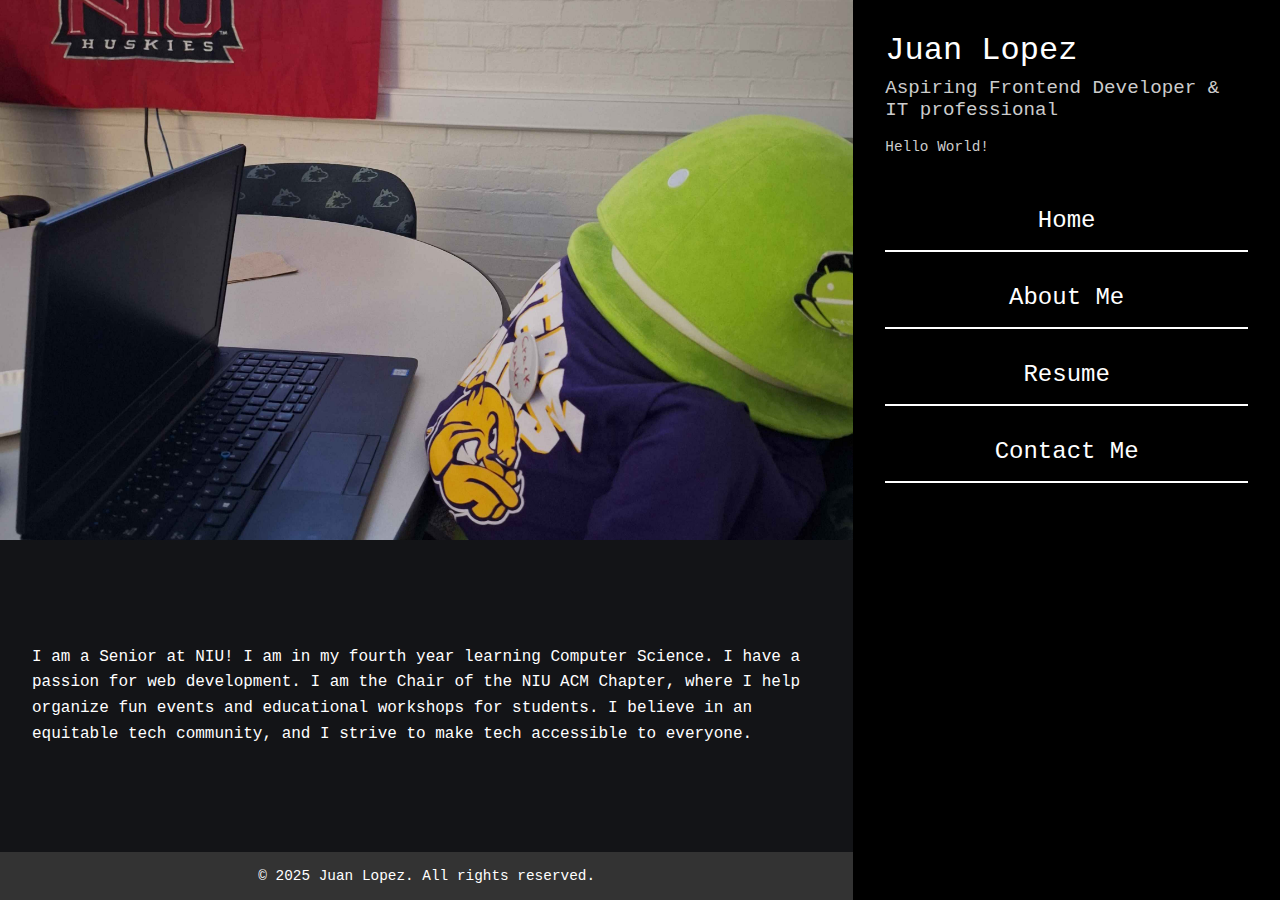
<file: index.html>
<!doctype HTML>
<html>
<head>
    
    <!----Basics and Linking-------->
    <title>Juan Lopez's Portfolio</title>
    <link rel="stylesheet" href="styles/styles.css">
    <link rel="icon" href="assets/icons/steamhappy.ico" sizes="any" />

     <!-- Mobile & theming -->
     <meta name="viewport" content="width=device-width, initial-scale=1, viewport-fit=cover" />
     <meta name="theme-color" content="#0f172a" />
     <meta name="color-scheme" content="light dark" />

     <!-- SEO basics -->
    <meta description="website"/>
    <meta charset="UTF-8"/>   
    <meta robots="index"/>  

</head>
<body>
    <!-- Grid Container -->
    <div class="grid-container">
        
        <!-- Hero Section -->
        <main class="hero-main">
            <header id="hero">
                <div class="hero-image">
                    <img src="assets/images/gizmo.jpg" alt="Juan Lopez">
                </div>
                <div class="hero-bio">
                    <p>I am a Senior at NIU! I am in my fourth year learning Computer Science. I have a passion for web development. 
                        I am the Chair of the NIU ACM Chapter, where I help organize fun events and educational workshops for students.
                        I believe in an equitable tech community, and I strive to make tech accessible to everyone.
                    </p>
                </div>
            </header>
        </main>

        <!-- Navbar -->
        <header id="navbar" class="navbar-section">
            <nav class="navbar">
                <div class="navbar-text">
                    <h1>Juan Lopez</h1>
                    <h2>Aspiring Frontend Developer & IT professional</h2>
                    <p>Hello World!</p>
                </div>
                
                <!-- links -->
                <ul>
                    <li><a href="index.html">Home</a></li>
                    <li><a href="pages/about.html">About Me</a></li>
                    <li><a href="pages/resume.html">Resume</a></li>
                    <li><a href="pages/contact.html">Contact Me</a></li>
                </ul>
            </nav>
        </header>

        <!-- Footer  -->
        <footer class="footer-section">
            <p>&copy; 2025 Juan Lopez. All rights reserved.</p>
        </footer>
    </div>
</body>
</html>
</file>
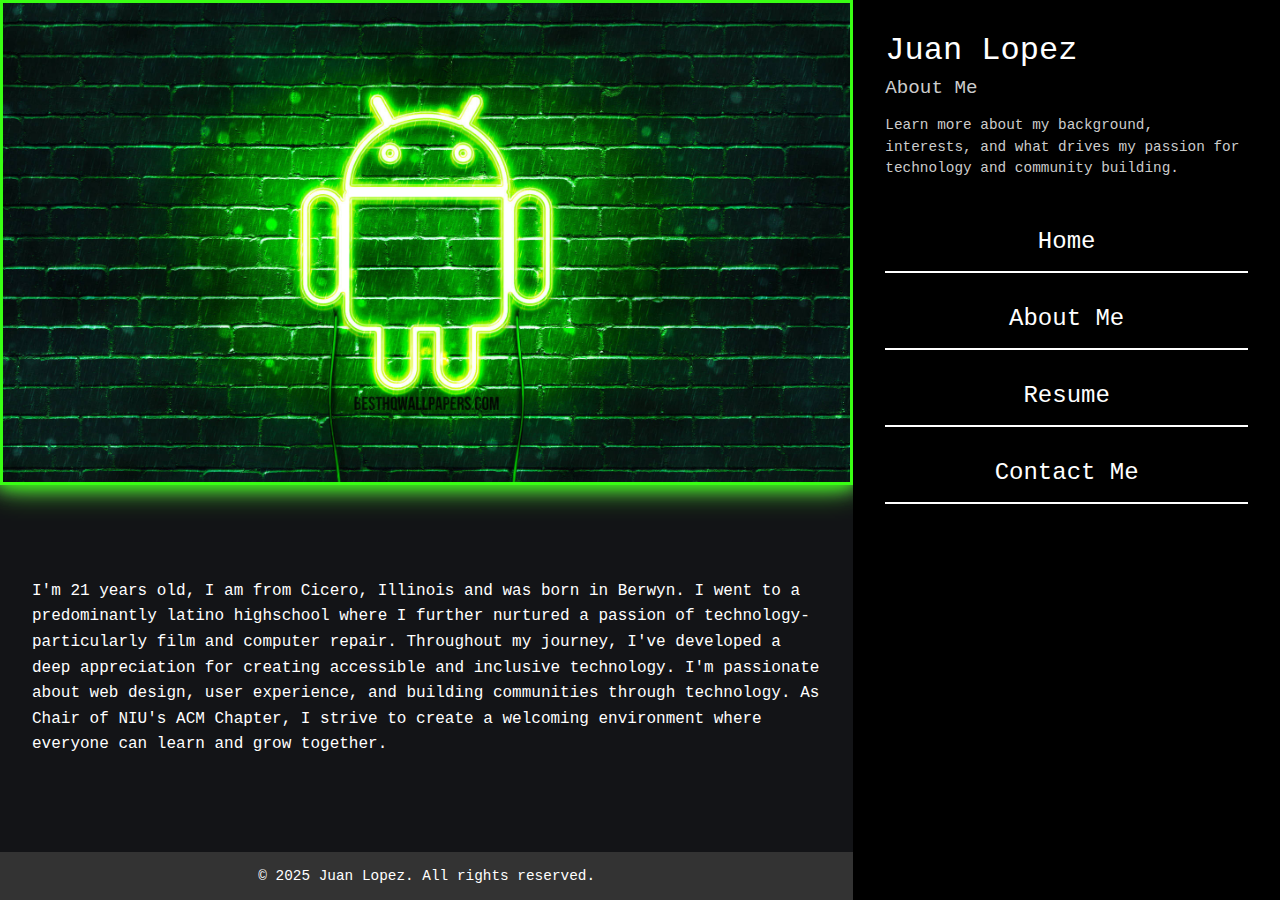
<file: pages/about.html>
<!doctype HTML>
<html lang="en">
<head>
    
    <!----Basics and Linking------>
    <title>About Me - Juan Lopez's Portfolio</title>
    <link rel="stylesheet" href="../styles/base.css">
    <link rel="stylesheet" href="../styles/layout.css">
    <link rel="stylesheet" href="../styles/navigation.css">
    <link rel="stylesheet" href="../styles/images.css">
    <link rel="stylesheet" href="../styles/responsive.css">
    <link rel="icon" href="../assets/icons/android.ico?v=1" type="image/x-icon" />

     <!-- Mobile & theming -->
     <meta name="viewport" content="width=device-width, initial-scale=1, viewport-fit=cover" />
     <meta name="theme-color" content="#0f172a" />
     <meta name="color-scheme" content="light dark" />

     <!-- SEO basics -->
    <meta description="website"/>
    <meta charset="UTF-8"/>   
    <meta robots="index"/>  

</head>
<body>
    <a href="#hero" class="skip-link">Skip to main content</a>
    <!-- Grid Container -->
    <div class="grid-container">
        
        <!-- Hero Section -->
        <main class="hero-main" id="main-content">
            <header id="hero">
                <div class="hero-image">
                    <img src="../assets/images/andy.jpg" alt="Picture of Bugdroid, an Android OS mascot. Green and Glowing!">
                </div>
                <div class="hero-bio">
                    <p> I'm 21 years old, I am from Cicero, Illinois and was born in Berwyn. I went to a predominantly latino highschool where
                        I further nurtured a passion of technology- particularly film and computer repair. Throughout my journey, I've developed 
                        a deep appreciation for creating accessible and inclusive technology. I'm passionate about web design, user experience, 
                        and building communities through technology. As Chair of NIU's ACM Chapter, I strive to create a welcoming 
                        environment where everyone can learn and grow together.
                    </p>
                </div>
            </header>
        </main>

        <!-- Navbar -->
        <header id="navbar" class="navbar-section">
            <nav class="navbar" aria-label="Main navigation">
                <div class="navbar-text">
                    <h1>Juan Lopez</h1>
                    <h2>About Me</h2>
                    <p>Learn more about my background, interests, and what drives my passion for technology and community building.</p>
                </div>
                
                <!-- links -->
                <ul>
                    <li><a href="../index.html">Home</a></li>
                    <li><a href="about.html" aria-current="page">About Me</a></li>
                    <li><a href="resume.html">Resume</a></li>
                    <li><a href="contact.html">Contact Me</a></li>
                </ul>
            </nav>
        </header>

        <!-- Footer  -->
        <footer class="footer-section">
            <p>&copy; 2025 Juan Lopez. All rights reserved.</p>
        </footer>
    </div>
</body>
</html>
</file>
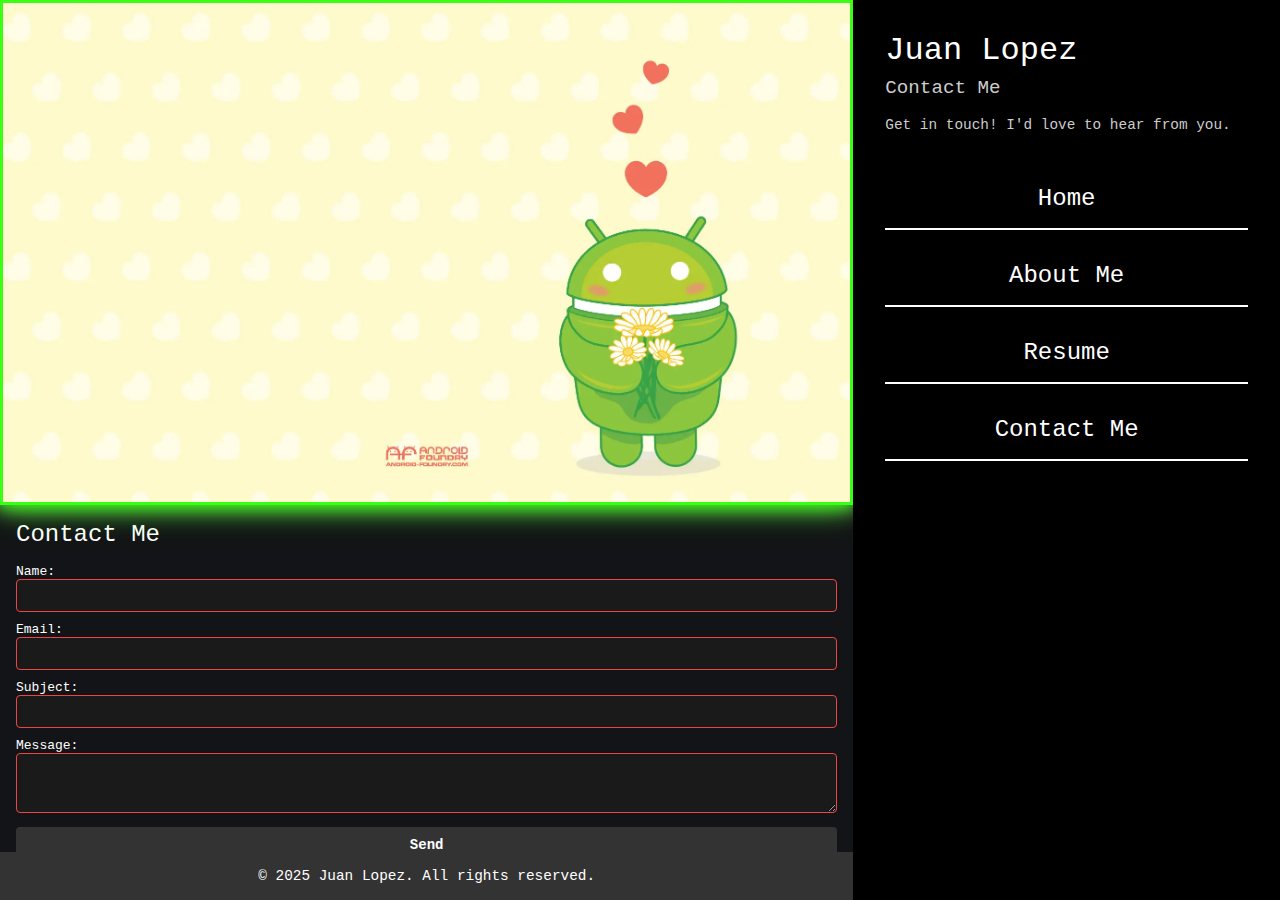
<file: pages/contact.html>
<!doctype HTML>
<html lang="en">
<head>
    
    <!----Basics and Linking------>
    <title>Contact Me</title>
    <link rel="stylesheet" href="../styles/base.css">
    <link rel="stylesheet" href="../styles/layout.css">
    <link rel="stylesheet" href="../styles/navigation.css">
    <link rel="stylesheet" href="../styles/contact.css">
    <link rel="stylesheet" href="../styles/images.css">
    <link rel="stylesheet" href="../styles/responsive.css">
    <link rel="icon" href="../assets/icons/android.ico?v=1" type="image/x-icon" />

     <!-- Mobile & theming -->
     <meta name="viewport" content="width=device-width, initial-scale=1, viewport-fit=cover" />
     <meta name="theme-color" content="#0f172a" />
     <meta name="color-scheme" content="light dark" />

     <!-- SEO basics -->
    <meta description="Contact Juan Lopez"/>
    <meta charset="UTF-8"/>   
    <meta robots="index"/>  

</head>
<body>
    <a href="#hero" class="skip-link">Skip to main content</a>
    <!-- Grid Container -->
    <div class="grid-container">
        
        <!-- Hero Section -->
        <main class="hero-main" id="main-content">
            <header id="hero">
                <div class="hero-image">
                    <img src="../assets/images/cute.png" alt="Decorative image for Juan Lopez's contact page, it is bugdroid">
                </div>

                <div class="hero-bio contact-page">
                    <h2>Contact Me</h2>
                    <form id="contactForm" aria-label="Contact form">
                        <label for="name">Name:
                            <input type="text" name="name" id="name" required aria-required="true">
                        </label>
                        <label for="email">Email:
                            <input type="email" name="email" id="email" required aria-required="true">
                        </label>
                        <label for="subject">Subject:
                            <input type="text" name="subject" id="subject" required aria-required="true">
                        </label>
                        <label for="message">Message:
                            <textarea name="message" id="message" required aria-required="true"></textarea>
                        </label>
                        <button type="submit" aria-label="Send contact form">Send</button>
                    </form>
                    <p id="status" role="status" aria-live="polite"></p>
                </div>
            </header>
        </main>

        <!-- Navbar -->
        <header id="navbar" class="navbar-section">
            <nav class="navbar" aria-label="Main navigation">
                <div class="navbar-text">
                    <h1>Juan Lopez</h1>
                    <h2>Contact Me</h2>
                    <p>Get in touch! I'd love to hear from you.</p>
                </div>
                
                <!-- links -->
                <ul>
                    <li><a href="../index.html">Home</a></li>
                    <li><a href="about.html">About Me</a></li>
                    <li><a href="resume.html">Resume</a></li>
                    <li><a href="contact.html" aria-current="page">Contact Me</a></li>
                </ul>
            </nav>
        </header>

        <!-- Footer  -->
        <footer class="footer-section">
            <p>&copy; 2025 Juan Lopez. All rights reserved.</p>
        </footer>
    </div>

    <script src="../scripts/email.js"></script>
</body>
</html>
</file>
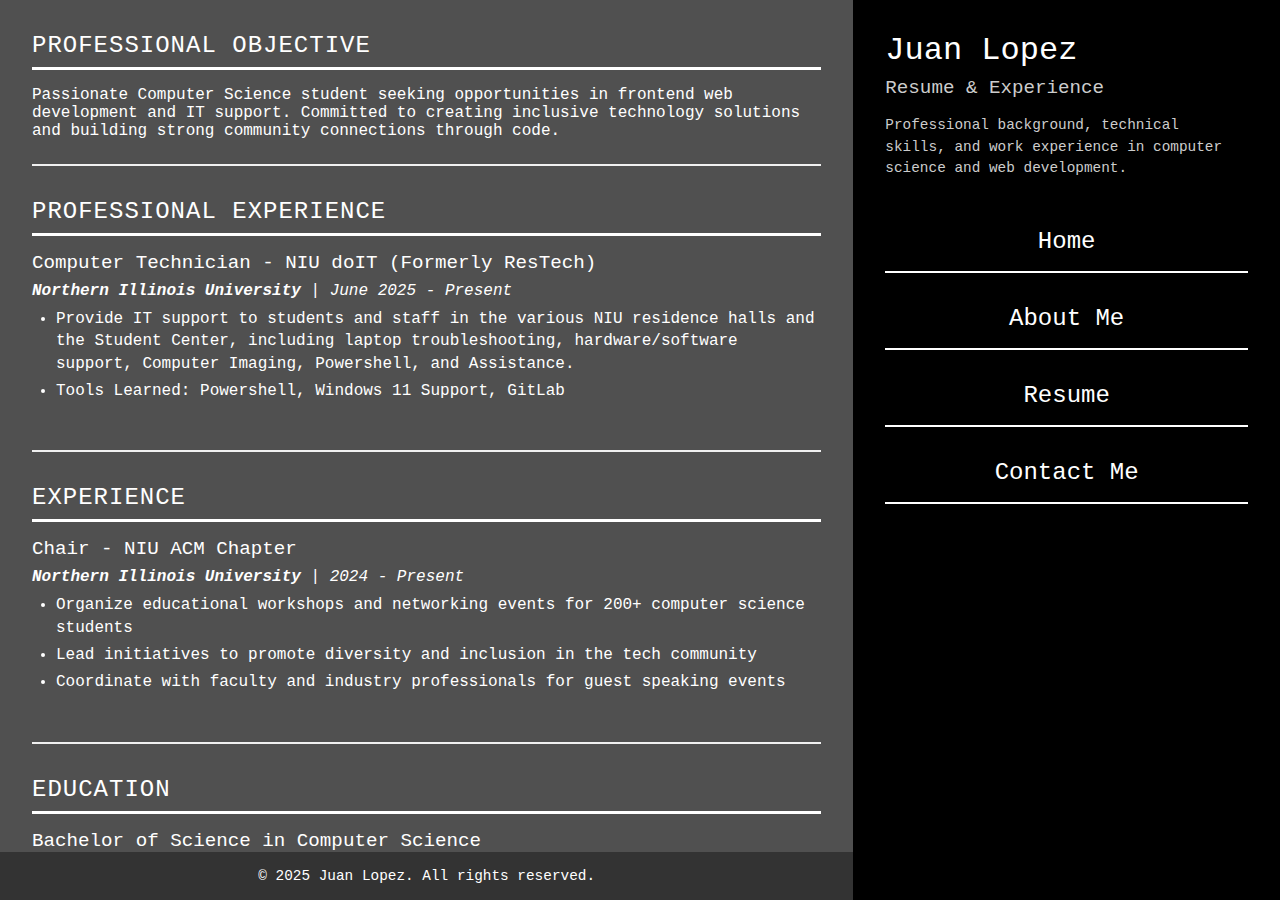
<file: pages/resume.html>
<!doctype HTML>
<html lang="en">
<head>
    
    <!----Basics and Linking------>
    <title>Experience - Juan Lopez's Portfolio</title>
    <link rel="stylesheet" href="../styles/base.css">
    <link rel="stylesheet" href="../styles/layout.css">
    <link rel="stylesheet" href="../styles/navigation.css">
    <link rel="stylesheet" href="../styles/resume.css">
    <link rel="stylesheet" href="../styles/images.css">
    <link rel="stylesheet" href="../styles/responsive.css">
    <link rel="icon" href="../assets/icons/android.ico?v=1" type="image/x-icon" />

     <!-- Mobile & theming -->
     <meta name="viewport" content="width=device-width, initial-scale=1, viewport-fit=cover" />
     <meta name="theme-color" content="#0f172a" />
     <meta name="color-scheme" content="light dark" />

     <!-- SEO basics -->
    <meta description="website"/>
    <meta charset="UTF-8"/>   
    <meta robots="index"/>  

</head>
<body>
    <a href="#main-content" class="skip-link">Skip to main content</a>
    <!-- Grid Container -->
    <div class="grid-container">
        
        <!-- Resume Content -->
        <main class="hero-main" id="main-content">
            <article class="resume-content">
                
                <!-- Professional Objective -->
                <section class="resume-section">
                    <h2>Professional Objective</h2>
                    <p>Passionate Computer Science student seeking opportunities in frontend web development and IT support. Committed to creating inclusive technology solutions and building strong community connections through code.</p>
                </section>

                <!-- Job Experience -->
                <section class="resume-section">
                    <h2>Professional Experience</h2>
                    <div class="job">
                        <h3>Computer Technician - NIU doIT (Formerly ResTech)</h3>
                        <p class="job-details"><strong>Northern Illinois University</strong> | <em>June 2025 - Present</em></p>
                        <ul>
                            <li>Provide IT support to students and staff in the various NIU residence halls and the Student Center, including laptop troubleshooting, hardware/software support, Computer Imaging, Powershell, and Assistance.</li>
                            <li>Tools Learned: Powershell, Windows 11 Support, GitLab</li>
                        </ul>
                    </div>
                </section>

                <!-- Experience -->
                <section class="resume-section">
                    <h2>Experience</h2>
                    <div class="job">
                        <h3>Chair - NIU ACM Chapter</h3>
                        <p class="job-details"><strong>Northern Illinois University</strong> | <em>2024 - Present</em></p>
                        <ul>
                            <li>Organize educational workshops and networking events for 200+ computer science students</li>
                            <li>Lead initiatives to promote diversity and inclusion in the tech community</li>
                            <li>Coordinate with faculty and industry professionals for guest speaking events</li>
                        </ul>
                    </div>
                </section>

                <!-- Education -->
                <section class="resume-section">
                    <h2>Education</h2>
                    <div class="education">
                        <h3>Bachelor of Science in Computer Science</h3>
                        <p class="education-details"><strong>Northern Illinois University</strong> | <em>Expected 2025</em></p>
                        <p>Senior-level coursework in web development, software engineering, and database systems.</p>
                    </div>
                </section>

                <!-- Technical Skills -->
                <section class="resume-section">
                    <h2>Technical Skills</h2>
                    <div class="skills-grid">
                        <div class="skill-category">
                            <h4>Programming Languages</h4>
                            <p>C++, JavaScript, TypeScript, HTML, CSS, SQL, Python, NodeJS</p>
                        </div>
                        <div class="skill-category">
                            <h4>Frameworks & Tools</h4>
                            <p>React, Node.js, Git, VS Code</p>
                        </div>
                        <div class="skill-category">
                            <h4>Other Skills</h4>
                            <p>IT Helpdesk Operations, Web Development, ITSM Ticketing, Database Design</p>
                        </div>
                    </div>
                </section>

            </article>
        </main>

        <!-- Navbar -->
        <header id="navbar" class="navbar-section">
            <nav class="navbar" aria-label="Main navigation">
                <div class="navbar-text">
                    <h1>Juan Lopez</h1>
                    <h2>Resume & Experience</h2>
                    <p>Professional background, technical skills, and work experience in computer science and web development.</p>
                </div>
                
                <!-- links -->
                <ul>
                    <li><a href="../index.html">Home</a></li>
                    <li><a href="about.html">About Me</a></li>
                    <li><a href="resume.html">Resume</a></li>
                    <li><a href="contact.html">Contact Me</a></li>
                </ul>
            </nav>
        </header>

        <!-- Footer  -->
        <footer class="footer-section">
            <p>&copy; 2025 Juan Lopez. All rights reserved.</p>
        </footer>
    </div>
</body>
</html>
</file>
<file: styles/styles.css>
/*CSS Grid Layout*/
* {
    margin: 0;
    padding: 0;
    box-sizing: border-box;
}

body {
    font-family: 'Courier New', Courier, monospace;
    margin: 0;
    padding: 0;
    overflow: hidden;
}

/* Main Grid Container */

.grid-container {
    display: grid;
    grid-template-columns: 2fr 1fr; /* Left content: 2/3, Right sidebar: 1/3 */
    grid-template-rows: 1fr auto;
    grid-template-areas: 
        "hero sidebar"
        "footer sidebar";
    height: 100vh;
    width: 100vw;
}

/* Hero Main Area (Contains both image and bio) */

.hero-main {
    grid-area: hero;
    display: flex;
    flex-direction: column;
    overflow: hidden;
}

#hero {
    display: flex;
    flex-direction: column;
    height: 100%;
}

.hero-image {
    flex: 2;
    position: relative;
    min-height: 60vh;
}

.hero-image img {
    width: 100%;
    height: 100%;
    object-fit: cover;
    object-position: center;
    display: block;
}

/* Hero Bio Area */

.hero-bio {
    flex: 1;
    background-color: #131417;
    padding: 2rem;
    display: flex;
    align-items: center;
    color: white;
    min-height: 20vh;
}

.hero-bio p {
    font-size: 1rem;
    line-height: 1.6;
    margin: 0;
    display: block;
    visibility: visible;
    color: white;
}

/* Sidebar/Navbar Area */

.navbar-section {
    grid-area: sidebar;
    background-color: #000;
    color: white;
    padding: 2rem;
    display: flex;
    flex-direction: column;
    overflow-y: auto;
}

.navbar-text {
    margin-bottom: 2rem;
}

.navbar-text h1 {
    font-size: 2rem;
    margin-bottom: 0.5rem;
    font-weight: normal;
}

.navbar-text h2 {
    font-size: 1.2rem;
    margin-bottom: 1rem;
    color: #ccc;
    font-weight: normal;
}

.navbar-text p {
    font-size: 0.9rem;
    line-height: 1.5;
    color: #ccc;
}

/* Navbar */
.navbar ul {
    list-style: none;
    margin-top: auto; 
}

.navbar li {
    margin-bottom: 1rem;
}

.navbar a {
    color: white;
    text-decoration: none;
    font-size: 1.5rem;
    display: block;
    padding: 1rem 0;
    border-bottom: 2px solid white;
    transition: all 0.3s ease;
    text-align: center;
}

.navbar a:hover {
    background-color: rgba(255, 255, 255, 0.1);
    transform: translateX(10px);
}

/* Footer Area */

.footer-section {
    grid-area: footer;
    background-color: #333;
    color: white;
    padding: 1rem 2rem;
    display: flex;
    align-items: center;
    justify-content: center;
}

.footer-section p {
    margin: 0;
    font-size: 0.9rem;
}

h1, h2, h3 {
    font-family: 'Courier New', Courier, monospace;
    font-weight: normal;
    word-wrap: break-word;
    overflow-wrap: break-word;
}

p {
    font-family: 'Courier New', Courier, monospace;
    word-wrap: break-word;
    overflow-wrap: break-word;
}

/* Mobile */
@media (max-width: 768px) {
    .grid-container {
        grid-template-columns: 1fr;
        grid-template-rows: auto auto auto;
        grid-template-areas: 
            "hero"
            "sidebar"
            "footer";
        height: auto;
        overflow-y: auto;
    }
    
    body {
        overflow-y: auto;
    }
    
    .hero-main {
        flex-direction: column;
    }
    
    .hero-image {
        height: 50vh;
    }
    
    .hero-image img {
        object-fit: cover;
    }
    
    .hero-bio {
        padding: 1.5rem;
        background-color: rgba(0, 0, 0, 0.85);
        color: white;
        backdrop-filter: blur(5px);
        text-shadow: 2px 2px 4px rgba(0, 0, 0, 0.8);
    }
    
    .navbar-section {
        padding: 1.5rem;
    }
    
    .navbar-text h1 {
        font-size: 1.5rem;
    }
    
    .navbar-text h2 {
        font-size: 1.1rem;
    }
    
    .navbar-text p {
        font-size: 0.9rem;
    }
    
    .navbar a {
        font-size: 1.2rem;
        padding: 0.8rem 0;
    }
    
    .footer-section {
        flex-direction: column;
        gap: 1rem;
        text-align: center;
    }
}

@media (max-width: 480px) {
    .hero-image {
        height: 40vh;
    }
    
    .hero-bio {
        padding: 1rem;
    }
    
    .navbar-section {
        padding: 1rem;
    }
    
    .navbar-text h1 {
        font-size: 1.3rem;
    }
    
    .navbar-text h2 {
        font-size: 1rem;
    }
    
    .navbar-text p {
        font-size: 0.8rem;
    }
    
    .navbar a {
        font-size: 1.1rem;
        padding: 0.7rem 0;
    }
}

/* Resume-Specific Styles */
.resume-content {
    padding: 2rem;
    overflow-y: auto;
    height: 100%;
    background-color: rgb(66, 66, 66);
    color: rgb(255, 255, 255)
}

.resume-section {
    margin-bottom: 2rem;
    padding-bottom: 1.5rem;
    border-bottom: 2px solid #f0f0f0;
}

.resume-section:last-child {
    border-bottom: none;
}

.resume-section h2 {
    font-size: 1.5rem;
    color: #ffffff;
    margin-bottom: 1rem;
    text-transform: uppercase;
    letter-spacing: 1px;
    border-bottom: 3px solid #ffffff;
    padding-bottom: 0.5rem;
}

.resume-section h3 {
    font-size: 1.2rem;
    color: #ffffff;
    margin-bottom: 0.5rem;
}

.resume-section h4 {
    font-size: 1rem;
    color: #ffffff;
    margin-bottom: 0.3rem;
}

.job, .education {
    margin-bottom: 1.5rem;
}

.job-details, .education-details {
    font-style: italic;
    color: #ffffff;
    margin-bottom: 0.5rem;
}

.resume-section ul {
    margin-left: 1.5rem;
    margin-top: 0.5rem;
}

.resume-section li {
    margin-bottom: 0.3rem;
    line-height: 1.4;
}

.skills-grid {
    display: grid;
    grid-template-columns: repeat(auto-fit, minmax(200px, 1fr));
    gap: 1rem;
    margin-top: 1rem;
}

.skill-category {
    background-color: #0b0c0d;
    padding: 1rem;
    border-radius: 5px;
}

.skill-category h4 {
    color: #ffffff;
    margin-bottom: 0.5rem;
}

.skill-category p {
    font-size: 0.9rem;
    line-height: 1.3;
}
</file>
<file: styles/base.css>
* {
    margin: 0;
    padding: 0;
    box-sizing: border-box;
}

/* keyboard nav */
.skip-link {
    position: absolute;
    top: -40px;
    left: 0;
    background: #6366f1;
    color: white;
    padding: 8px;
    text-decoration: none;
    z-index: 100;
}

.skip-link:focus {
    top: 0;
}

body {
    font-family: 'Courier New', Courier, monospace;
    margin: 0;
    padding: 0;
    overflow: hidden;
}

h1, h2, h3 {
    font-family: 'Courier New', Courier, monospace;
    font-weight: normal;
    word-wrap: break-word;
    overflow-wrap: break-word;
}

p {
    font-family: 'Courier New', Courier, monospace;
    word-wrap: break-word;
    overflow-wrap: break-word;
}

h1:hover {
    color: #40ef21; 
    transform: translateX(5px);
    transition: color 0.3s ease, transform 0.3s ease; 
    cursor: default;
}

h2:hover {
    color: #ec4899;
    transition: color 0.3s ease;
    cursor: default;
}

.navbar a:hover {
    color: #6366f1;
}

.resume-section h2:hover {
    color: #fbbf24;
    transition: color 0.3s ease;
}

/* enhanced focus styles for accessibility */
a:focus,
button:focus,
input:focus,
textarea:focus,
select:focus {
    outline: 3px solid #6366f1;
    outline-offset: 2px;
}

a:focus-visible,
button:focus-visible {
    outline: 3px solid #6366f1;
    outline-offset: 2px;
    box-shadow: 0 0 0 6px rgba(99, 102, 241, 0.2);
}

/* visible focus for all interactive elements */
*:focus-visible {
    outline: 2px solid #6366f1;
    outline-offset: 2px;
}
</file>
<file: styles/layout.css>
/* Layout - Grid structure and main sections */
.grid-container {
    display: grid;
    grid-template-columns: 2fr 1fr;
    grid-template-rows: 1fr auto;
    grid-template-areas: 
        "hero sidebar"
        "footer sidebar";
    height: 100vh;
    width: 100vw;
}

.hero-main {
    grid-area: hero;
    display: flex;
    flex-direction: column;
    overflow: hidden;
}

#hero {
    display: flex;
    flex-direction: column;
    height: 100%;
}

.hero-image {
    flex: 1.6;
    position: relative;
    min-height: 50vh;
    transition: transform 0.6s ease, box-shadow 0.6s ease;
}

.hero-image img {
    width: 100%;
    height: 100%;
    object-fit: cover;
    object-position: center;
    display: block;
    transition: transform 0.8s ease, filter 0.4s ease;
}

.hero-bio {
    flex: 1;
    background-color: #131417;
    padding: 2rem;
    display: flex;
    align-items: center;
    color: white;
    min-height: 20vh;
    overflow-y: auto;
    transition: background-color 0.4s ease;
}

.hero-bio p {
    font-size: 1rem;
    line-height: 1.6;
    margin: 0;
    display: block;
    visibility: visible;
    color: white;
}

.hero-image:hover {
    box-shadow: 0 15px 40px 10px rgba(255, 255, 255, 0.3); 
    animation: shake 0.5s ease-in-out;

}

.hero-image:hover {
    animation: shake 3s ease-in-out; 
    box-shadow: 0 0 20px 5px rgba(255, 255, 255, 0.3);
}

@keyframes shake {
    0%, 100% { transform: translateX(0); }
    10%, 30%, 50%, 70%, 90% { transform: translateX(-4px); }
    20%, 40%, 60%, 80% { transform: translateX(8px); }
}
</file>
<file: styles/navigation.css>
/* Navigation - Sidebar navigation and links */
.navbar-section {
    grid-area: sidebar;
    background-color: #000;
    color: white;
    padding: 2rem;
    display: flex;
    flex-direction: column;
    overflow-y: auto;
}

.navbar-text {
    margin-bottom: 2rem;
}

.navbar-text h1 {
    font-size: 2rem;
    margin-bottom: 0.5rem;
    font-weight: normal;
}

.navbar-text h2 {
    font-size: 1.2rem;
    margin-bottom: 1rem;
    color: #ccc;
    font-weight: normal;
}

.navbar-text p {
    font-size: 0.9rem;
    line-height: 1.5;
    color: #ccc;
    animation: fadeSlide 2s ease-in-out infinite alternate;
}

@keyframes fadeSlide {
    0% {
        opacity: 0.6;
        transform: translateX(0px);
        color: #ccc;
    }
    50% {
        color: #6366f1;
    }
    100% {
        opacity: 1;
        transform: translateX(5px);
        color: #ec4899;
    }
}

.navbar ul {
    list-style: none;
    margin-top: auto; 
}

.navbar li {
    margin-bottom: 1rem;
}

.navbar a {
    color: white;
    text-decoration: none;
    font-size: 1.5rem;
    display: block;
    padding: 1rem 0;
    border-bottom: 2px solid white;
    transition: all 0.3s ease;
    text-align: center;
}

.navbar a:hover {
    background-color: rgba(255, 255, 255, 0.1);
    transform: translateX(10px);
}

.navbar a:focus {
    outline: 3px solid white;
    outline-offset: 4px;
    background-color: rgba(255, 255, 255, 0.15);
}

/* Footer */
.footer-section {
    grid-area: footer;
    background-color: #333;
    color: white;
    padding: 1rem 2rem;
    display: flex;
    align-items: center;
    justify-content: center;
}

.footer-section p {
    margin: 0;
    font-size: 0.9rem;
}
</file>
<file: styles/images.css>
/* neon sign */
.hero-image img {
    border: 3px solid #39ff14;
    box-shadow: 0 0 15px #39ff14, 0 0 30px #39ff14, inset 0 0 15px rgba(57, 255, 20, 0.2);
    animation: neonBreathe 3s ease-in-out infinite;
}

@keyframes neonBreathe {
    0%, 100% {
        box-shadow: 0 0 15px #39ff14, 0 0 30px #39ff14, inset 0 0 15px rgba(57, 255, 20, 0.2);
    }
    50% {
        box-shadow: 0 0 25px #39ff14, 0 0 50px #39ff14, 0 0 70px #39ff14, inset 0 0 25px rgba(57, 255, 20, 0.4);
    }
}
</file>
<file: styles/responsive.css>
/* Responsive Design - Mobile and tablet breakpoints */

/* Tablet */
@media (max-width: 768px) {
    .grid-container {
        grid-template-columns: 1fr;
        grid-template-rows: auto auto auto;
        grid-template-areas: 
            "hero"
            "sidebar"
            "footer";
        height: auto;
        overflow-y: auto;
    }
    
    body {
        overflow-y: auto;
    }
    
    .hero-main {
        flex-direction: column;
    }
    
    .hero-image {
        height: 50vh;
    }
    
    .hero-image img {
        object-fit: cover;
        border: 2px solid #39ff14;
        box-shadow: 0 0 8px #39ff14, 0 0 15px #39ff14;
    }
    
    .hero-bio {
        padding: 1.5rem;
        background-color: rgba(0, 0, 0, 0.85);
        color: white;
        backdrop-filter: blur(5px);
        text-shadow: 2px 2px 4px rgba(0, 0, 0, 0.8);
        min-height: auto;
        overflow: visible;
    }
    
    .hero-bio p {
        font-size: 0.95rem;
        line-height: 1.5;
        word-wrap: break-word;
        overflow-wrap: break-word;
    }
    
    .navbar-section {
        padding: 1.5rem;
    }
    
    .navbar-text h1 {
        font-size: 1.5rem;
    }
    
    .navbar-text h2 {
        font-size: 1.1rem;
    }
    
    .navbar-text p {
        font-size: 0.9rem;
    }
    
    .navbar a {
        font-size: 1.2rem;
        padding: 0.8rem 0;
    }
    
    .footer-section {
        flex-direction: column;
        gap: 1rem;
        text-align: center;
    }
}

/* Mobile */
@media (max-width: 480px) {
    .hero-image {
        height: 40vh;
    }
    
    .hero-image img {
        border: 1px solid #39ff14;
        box-shadow: 0 0 5px #39ff14, 0 0 10px #39ff14;
    }
    
    .hero-bio {
        padding: 1rem;
        min-height: auto;
    }
    
    .hero-bio p {
        font-size: 0.9rem;
        line-height: 1.4;
    }
    
    .navbar-section {
        padding: 1rem;
    }
    
    .navbar-text h1 {
        font-size: 1.3rem;
    }
    
    .navbar-text h2 {
        font-size: 1rem;
    }
    
    .navbar-text p {
        font-size: 0.8rem;
    }
    
    .navbar a {
        font-size: 1.1rem;
        padding: 0.7rem 0;
    }
}
</file>
<file: styles/contact.css>
/* Contact Form Styles */
.hero-bio.contact-page {
    display: block;
    padding: 1rem;
}

.hero-bio.contact-page h2 {
    color: white;
    margin: 0 0 1rem 0;
    font-size: clamp(1.2rem, 3vw, 1.5rem);
}

.hero-bio.contact-page form {
    display: flex;
    flex-direction: column;
    gap: 8px;
    width: 100%;
    max-width: 100%;
}

.hero-bio.contact-page label {
    color: white;
    font-size: 13px;
    display: block;
    margin-bottom: 2px;
}

.hero-bio.contact-page input,
.hero-bio.contact-page textarea {
    width: 100%;
    padding: 8px;
    border: 1px solid #444;
    border-radius: 4px;
    background: #1a1a1a;
    color: white;
    font-family: 'Courier New', Courier, monospace;
    font-size: 13px;
    box-sizing: border-box;
}

.hero-bio.contact-page textarea {
    min-height: 60px;
    max-height: 100px;
    resize: vertical;
}

.hero-bio.contact-page input:focus,
.hero-bio.contact-page textarea:focus {
    outline: 3px solid #4CAF50;
    outline-offset: 2px;
    border-color: #4CAF50;
}

.hero-bio.contact-page button {
    padding: 10px;
    background: #333;
    color: white;
    border: none;
    border-radius: 4px;
    cursor: pointer;
    font-family: 'Courier New', Courier, monospace;
    font-size: 14px;
    font-weight: bold;
}

.hero-bio.contact-page button:hover {
    background: #444;
}

.hero-bio.contact-page button:focus {
    outline: 3px solid #6366f1;
    outline-offset: 2px;
}

.hero-bio.contact-page button:focus-visible {
    outline: 3px solid #6366f1;
    outline-offset: 2px;
    box-shadow: 0 0 0 6px rgba(99, 102, 241, 0.2);
}

/* Error state for form valid */
.hero-bio.contact-page input:invalid:not(:placeholder-shown),
.hero-bio.contact-page textarea:invalid:not(:placeholder-shown) {
    border-color: #ef4444;
}

.hero-bio.contact-page input:valid,
.hero-bio.contact-page textarea:valid {
    border-color: #10b981;
}

#status {
    color: #4CAF50;
    margin-top: 8px;
    font-size: 13px;
    font-weight: bold;
}
</file>
<file: styles/resume.css>
/* Resume Page Styles */
.resume-content {
    padding: 2rem;
    overflow-y: auto;
    height: 100%;
    background-color: #505050;
    color: rgb(255, 255, 255);
    user-select: none;
}

.resume-section {
    margin-bottom: 2rem;
    padding-bottom: 1.5rem;
    border-bottom: 2px solid #f0f0f0;
}

.resume-section:last-child {
    border-bottom: none;
}

.resume-section h2 {
    font-size: 1.5rem;
    color: #ffffff;
    margin-bottom: 1rem;
    text-transform: uppercase;
    letter-spacing: 1px;
    border-bottom: 3px solid #ffffff;
    padding-bottom: 0.5rem;
}

.resume-section h3 {
    font-size: 1.2rem;
    color: #ffffff;
    margin-bottom: 0.5rem;
}

.resume-section h4 {
    font-size: 1rem;
    color: #ffffff;
    margin-bottom: 0.3rem;
}

.job, .education {
    margin-bottom: 1.5rem;
}

.job-details, .education-details {
    font-style: italic;
    color: #ffffff;
    margin-bottom: 0.5rem;
}

.resume-section ul {
    margin-left: 1.5rem;
    margin-top: 0.5rem;
}

.resume-section li {
    margin-bottom: 0.3rem;
    line-height: 1.4;
}

.skills-grid {
    display: grid;
    grid-template-columns: repeat(auto-fit, minmax(200px, 1fr));
    gap: 1rem;
    margin-top: 1rem;
}

.skill-category {
    background-color: #0b0c0d;
    padding: 1rem;
    border-radius: 5px;
}

.skill-category h4 {
    color: #ffffff;
    margin-bottom: 0.5rem;
}

.skill-category p {
    font-size: 0.9rem;
    line-height: 1.3;
}

.skills-grid :hover
{
    box-shadow: 0 15px 40px 10px rgba(255, 255, 255, 0.3);
    transition: all 0.3s ease;
    user-select: none;
}

.skill-category {
    transition: transform 0.3s ease, box-shadow 0.3s ease;
}

.skill-category:hover {
    transform: translateY(-3px);
}
</file>
